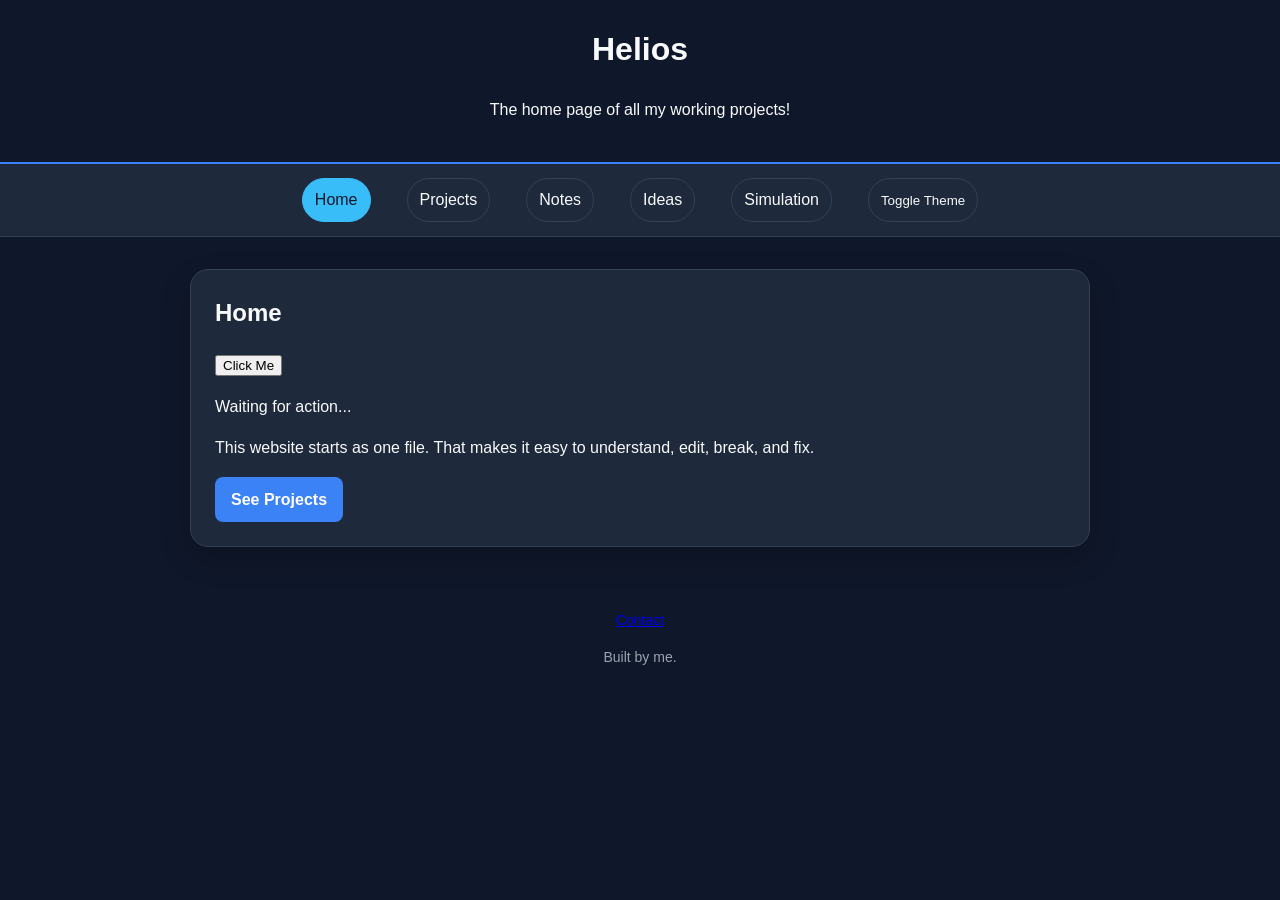
<file: index.html>
<!DOCTYPE html>
<html lang="en">
<head>
  <meta charset="UTF-8" />
  <meta name="viewport" content="width=device-width, initial-scale=1.0" />
  <title>Helios</title>
  <link rel="stylesheet" href="css/style.css">
</head>

<body class="page-home">
  <header>
    <h1>Helios</h1>
    <p>The home page of all my working projects!</p>
  </header>

  <div id="header-placeholder"></div>

  <main>
    <section id="home">
      <h2>Home</h2>
      <button id="testBtn">Click Me</button>
      <p id="statusText">Waiting for action...</p>
      <p>
        This website starts as one file. That makes it easy to understand,
        edit, break, and fix.
      </p>
      <a class="button" href="projects.html">See Projects</a>
    </section>
  </main>

  <div id="footer-placeholder"></div>
  <script src="js/script.js"></script>
</body>
</html>
</file>
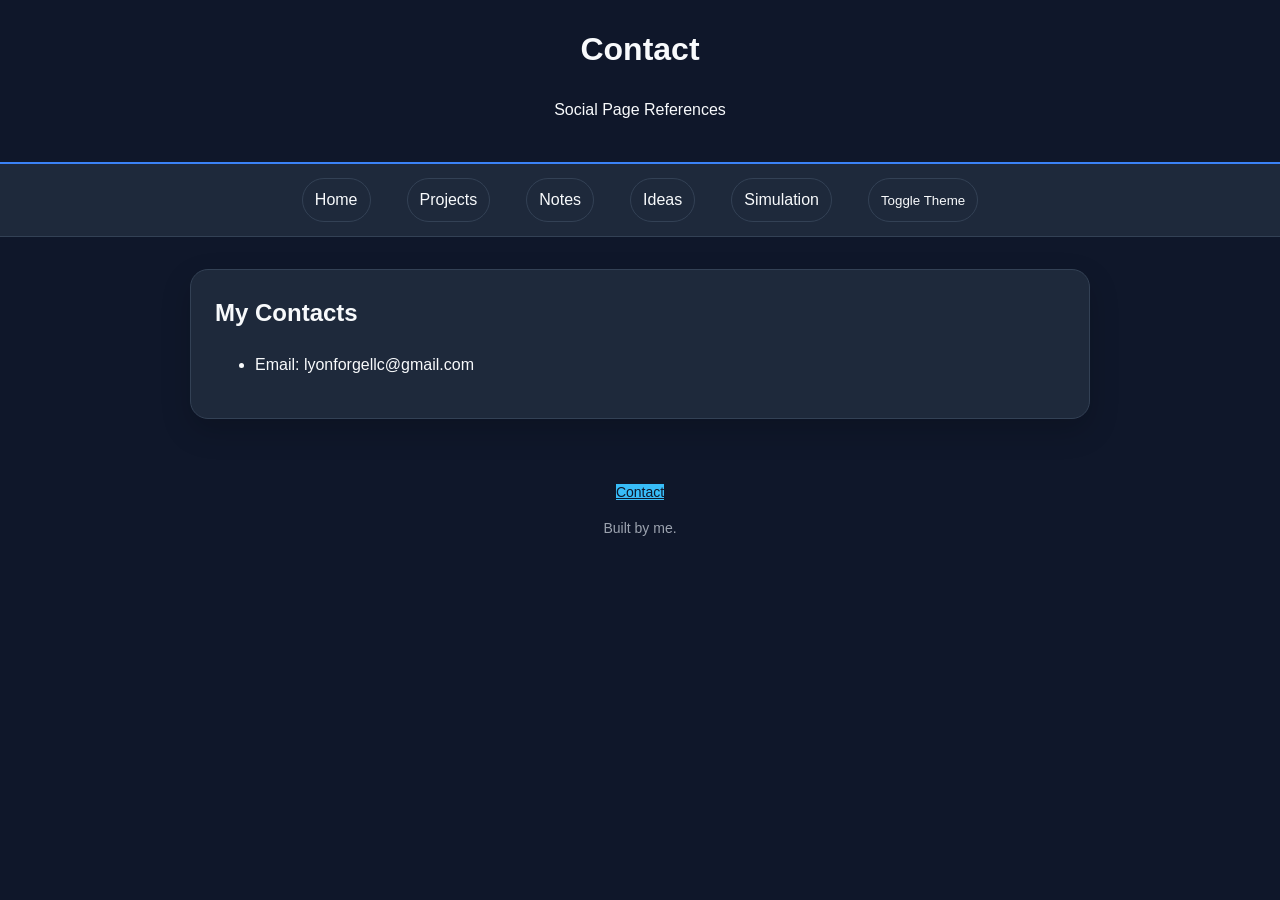
<file: contact.html>
<!DOCTYPE html>
<html lang="en">
<head>
  <meta charset="UTF-8">
  <meta name="viewport" content="width=device-width, initial-scale=1.0">
  <title>Contact</title>
  <link rel="stylesheet" href="css/style.css">
</head>

<body class="page-contact">
  <header>
    <h1>Contact</h1>
    <p>Social Page References</p>
  </header>

  <div id="header-placeholder"></div>

  <main>
    <section>
      <h2>My Contacts</h2>
      <ul>
        <li>Email: lyonforgellc@gmail.com</l>
      </ul>
    </section>
  </main>

  <div id="footer-placeholder"></div>

  <script src="js/script.js"></script>
</body>
</html>
</file>
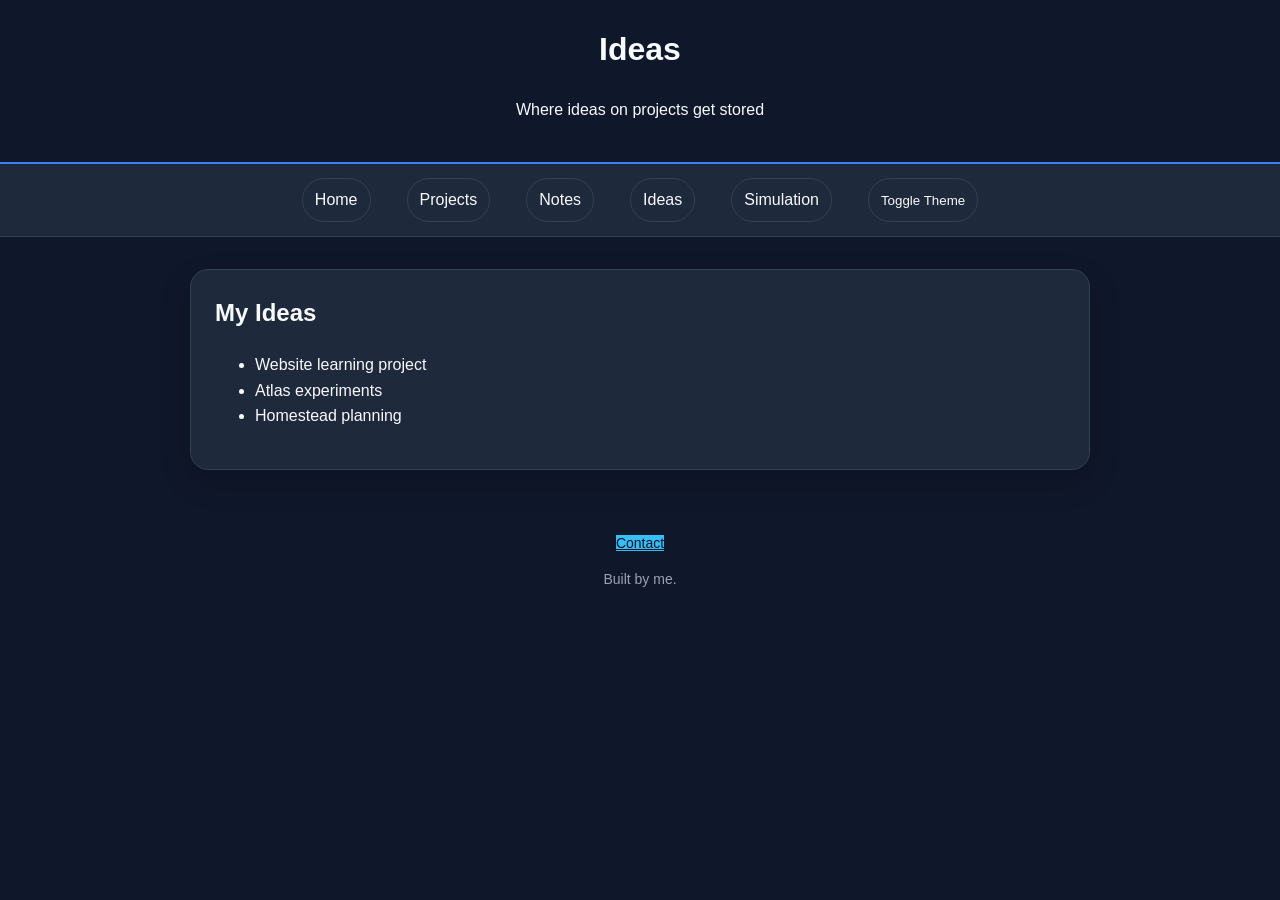
<file: ideas.html>
<!DOCTYPE html>
<html lang="en">
<head>
  <meta charset="UTF-8">
  <meta name="viewport" content="width=device-width, initial-scale=1.0">
  <title>Ideas</title>
  <link rel="stylesheet" href="css/style.css">
</head>

<body class="page-ideas">
  <header>
    <h1>Ideas</h1>
    <p>Where ideas on projects get stored</p>
  </header>

  <div id="header-placeholder"></div>

  <main>
    <section>
      <h2>My Ideas</h2>
      <ul>
        <li>Website learning project</li>
        <li>Atlas experiments</li>
        <li>Homestead planning</li>
      </ul>
    </section>
  </main>

  <div id="footer-placeholder"></div>

  <script src="js/script.js"></script>
</body>
</html>
</file>
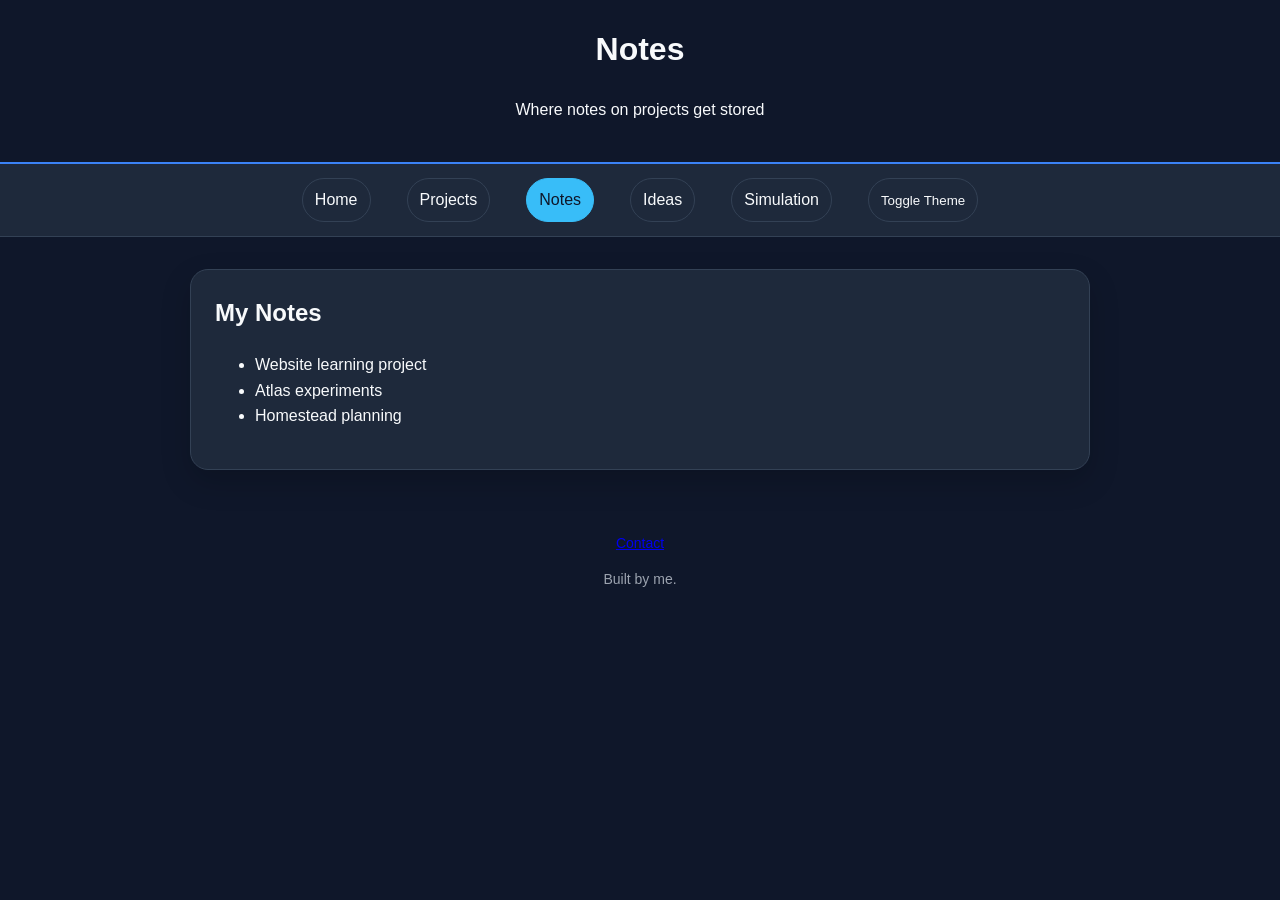
<file: notes.html>
<!DOCTYPE html>
<html lang="en">
<head>
  <meta charset="UTF-8">
  <meta name="viewport" content="width=device-width, initial-scale=1.0">
  <title>Notes</title>
  <link rel="stylesheet" href="css/style.css">
</head>

<body class="page-notes">
  <header>
    <h1>Notes</h1>
    <p>Where notes on projects get stored</p>
  </header>

  <div id="header-placeholder"></div>

  <main>
    <section>
      <h2>My Notes</h2>
      <ul>
        <li>Website learning project</li>
        <li>Atlas experiments</li>
        <li>Homestead planning</li>
      </ul>
    </section>
  </main>

  <div id="footer-placeholder"></div>

  <script src="js/script.js"></script>
</body>
</html>
</file>
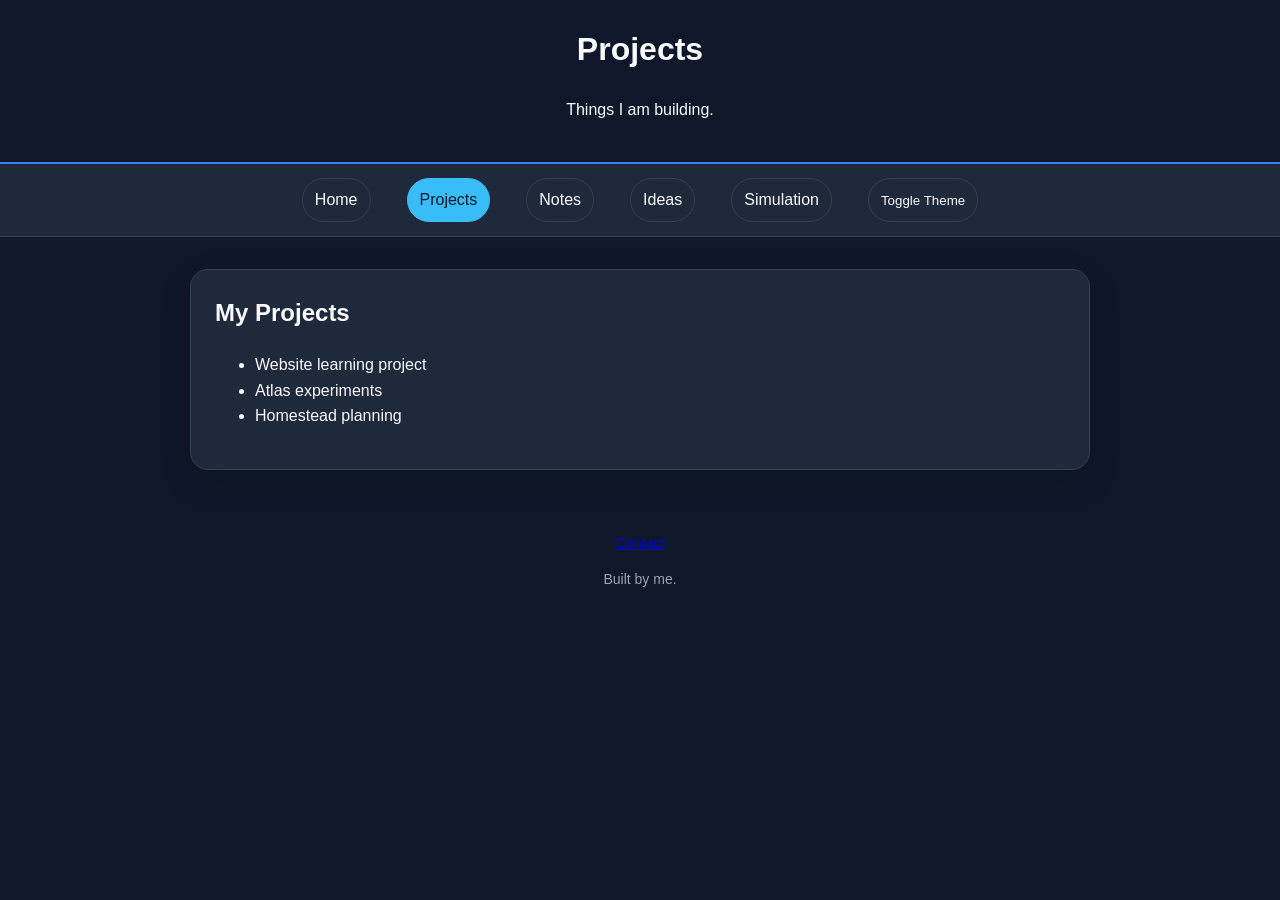
<file: projects.html>
<!DOCTYPE html>
<html lang="en">
<head>
  <meta charset="UTF-8">
  <meta name="viewport" content="width=device-width, initial-scale=1.0">
  <title>Projects</title>
  <link rel="stylesheet" href="css/style.css">
</head>

<body class="page-projects">
  <header>
    <h1>Projects</h1>
    <p>Things I am building.</p>
  </header>

  <div id="header-placeholder"></div>

  <main>
    <section>
      <h2>My Projects</h2>
      <ul>
        <li>Website learning project</li>
        <li>Atlas experiments</li>
        <li>Homestead planning</li>
      </ul>
    </section>
  </main>

  <div id="footer-placeholder"></div>

  <script src="js/script.js"></script>
</body>
</html>
</file>
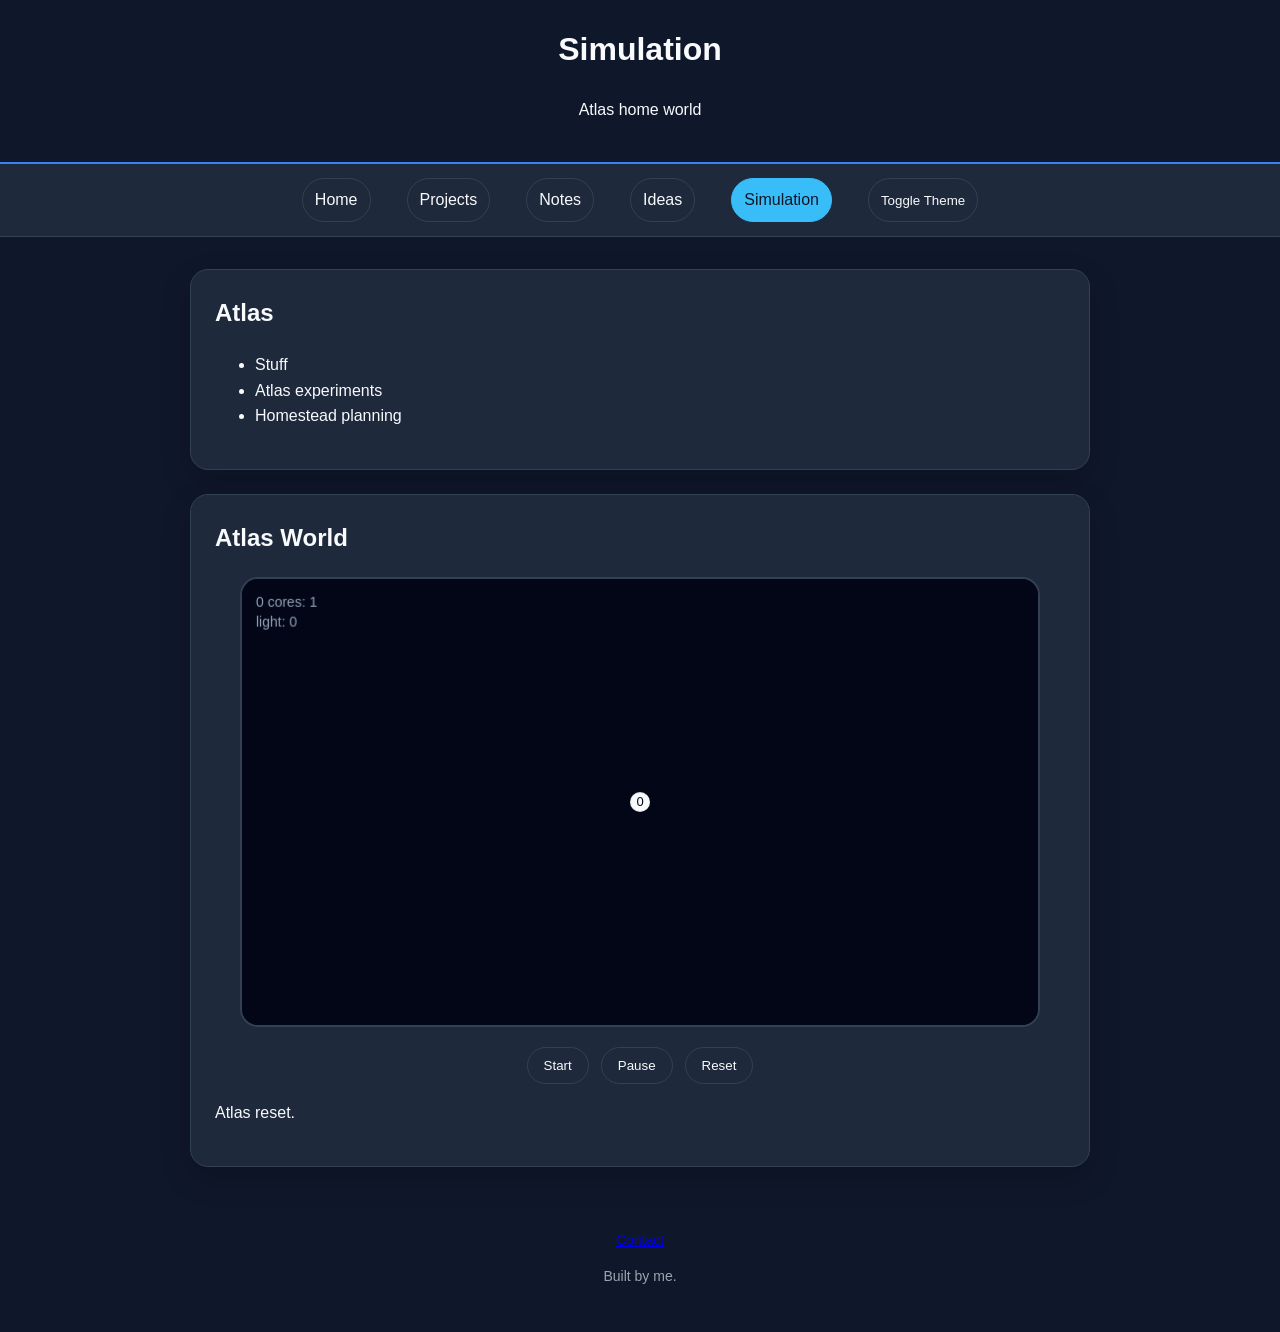
<file: simulation.html>
<!DOCTYPE html>
<html lang="en">
<head>
  <meta charset="UTF-8">
  <meta name="viewport" content="width=device-width, initial-scale=1.0">
  <title>Simulation</title>
  <link rel="stylesheet" href="css/style.css">
</head>

<body class="page-simulation">
  <header>
    <h1>Simulation</h1>
    <p>Atlas home world</p>
  </header>
  
  <div id="header-placeholder"></div>

  <main>
    <section>
      <h2>Atlas</h2>
      <ul>
        <li>Stuff</li>
        <li>Atlas experiments</li>
        <li>Homestead planning</li>
      </ul>
    </section>

    <section>
      <h2>Atlas World</h2>

      <canvas id="gameScreen" width="800" height="450"></canvas>

      <div class="game-controls">
        <button id="startSim">Start</button>
        <button id="pauseSim">Pause</button>
        <button id="resetSim">Reset</button>
      </div>

      <p id="simStatus">Atlas is idle</p>
    </section>
  </main>

  <div id="footer-placeholder"></div>

  <script src="js/script.js"></script>
</body>
</html>
</file>
<file: css/style.css>
:root {
      --bg: #0f172a;
      --card: #1e293b;
      --text: #f8fafc;
      --muted: #94a3b8;
      --accent: #38bdf8;
      --border: #334155;
    }

    .light-mode {
      --bg: #f8fafc;
      --card: #ffffff;
      --text: #0f172a;
      --muted: #475569;
      --accent: #2563eb;
      --border: #cbd5e1;
    }

    .page-home .nav-home,
    .page-projects .nav-projects,
    .page-notes .nav-notes,
    .page-contact .nav-contact,
    .page-ideas .nav-contact,
    .page-simulation .nav-simulation {
      background: var(--accent);
      color: var(--bg);
      border-color: var(--accent);
    }

    *{
      box-sizing: border-box;
    }
    
    body {
      margin: 0;
      font-family: Arial, sans-serif;
      background: var(--bg);
      color: var(--text);
      line-height: 1.6;
    }

    header {
      background: var(--bg);
      padding: 24px;
      text-align: center;
      border-bottom: 2px solid #3b82f6;
    }

    nav {
      display: flex;
      justify-content: center;
      gap: 12px;
      flex-wrap: wrap;
      padding: 14px;
      background: var(--card);
      border-bottom: 1px solid var(--border);
    }

    nav a,
    nav button {
      color: var(--text);
      background: transparent;
      border: 1px solid var(--border);
      padding: 8px 12px;
      border-radius: 999px;
      text-decoration: none;
      margin: 0 12px;
      cursor: pointer;
    }

    nav a:hover,
    nav .button:hover {
      border-color: var(--accent);
      color: var(--accent);
      text-decoration: underline;
    }

    main {
      width: min(900px, 92%);
      margin: 32px auto;
    }

    section {
      background: var(--card);
      border: 1px solid var(--border);
      border-radius: 18px;
      padding: 24px;
      margin-bottom: 24px;
      box-shadow: 0 12px 30px rgba(0,0,0,0.18);
    }

    h1, h2 {
      margin-top: 0;
    }

    .button {
      display: inline-block;
      background: #3b82f6;
      color: white;
      padding: 10px 16px;
      border-radius: 8px;
      text-decoration: none;
      font-weight: bold;
    }

    .button:hover {
      background: #2563eb;
    }

    footer {
      text-align: center;
      color: #9ca3af;
      padding: 30px;
      font-size: 14px;
    }

    .game-panel {
      text-align: center;
    }

    #gameScreen {
      width: 100%;
      max-width: 800px;
      aspect-ratio: 16 / 9;
      background: #020617;
      border: 2px solid var(--border);
      border-radius: 18px;
      display: block;
      margin: 20px auto;
      box-shadow: inset 0 0 40px rgba(0,0,0,0.6);
    }

    .game-controls {
      display: flex;
      justify-content: center;
      gap: 12px;
      flex-wrap: wrap;
    }

    .game-controls button {
      background: transparent;
      color: var(--text);
      border: 1px solid var(--border);
      padding: 10px 16px;
      border-radius: 999px;
      cursor: pointer;
    }

    .game-controls button:hover {
      border-color: var(--accent);
      color: var(--accent);
    }
</file>
